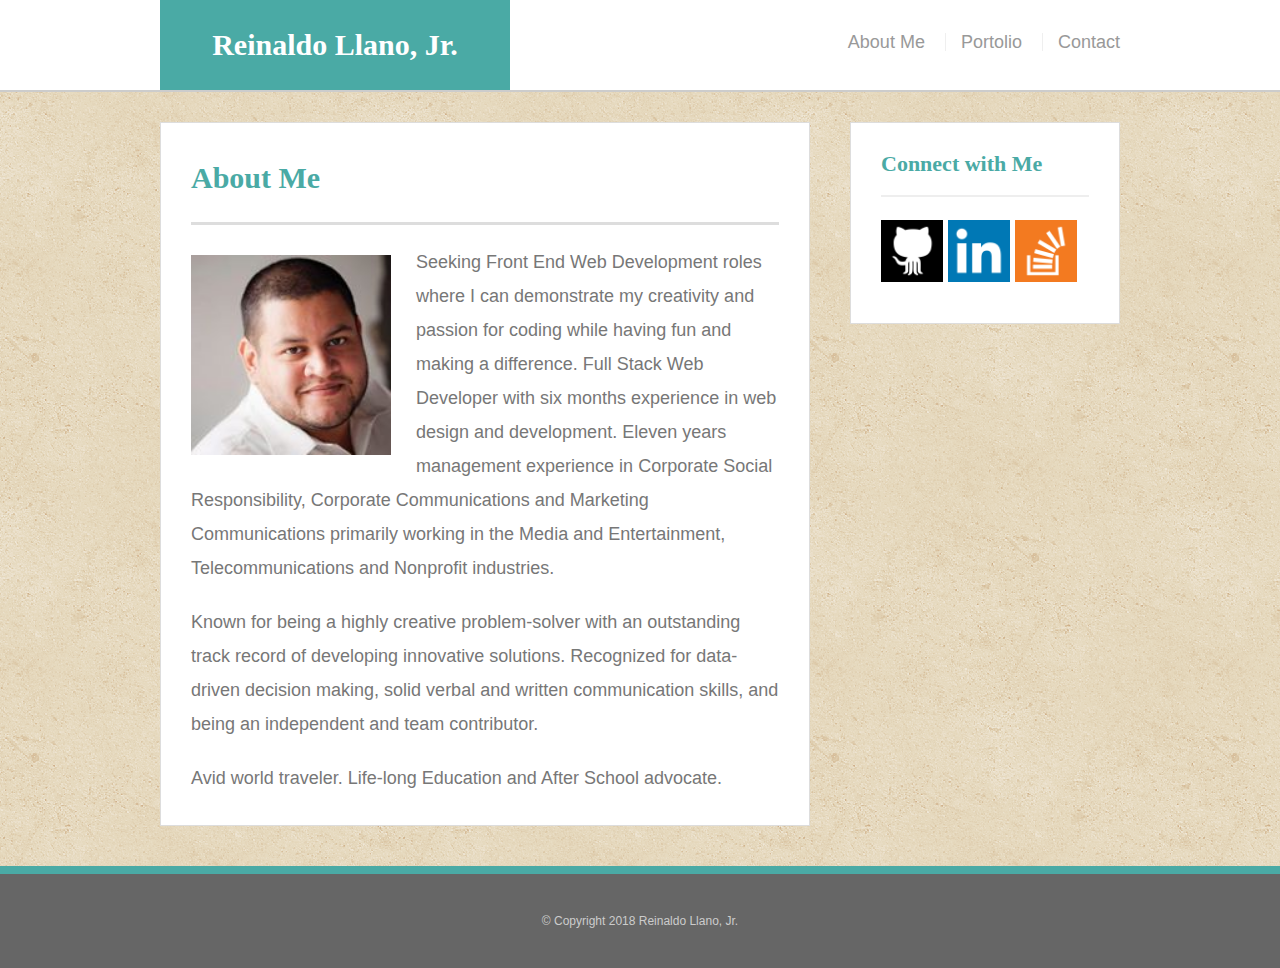
<file: oldindex.html>
<!DOCTYPE html>
<html lang="en-us">

<head>
  <meta charset="UTF-8">
  <title> About Me</title>
   <link rel="stylesheet" type="text/css" href="assets\css\reset.css"> 
     <link rel="stylesheet" type="text/css" href="assets\css\style.css">
</head>

<body>
  <header id="masthead">
    <div class="container">
      <a href="index.html" id="logo">Reinaldo Llano, Jr.</a>
      <nav>
        <a href="index.html">About Me</a>
        <a href="portfolio.html">Portolio</a>
        <a href="contact.html">Contact</a>
      </nav>
    </div>
  </header>

  <div id="main-container" class="container">
    <section class="main-section">
      <h1>About Me</h1>
      <img src="assets\images\RL Personal Photo.jpg" class="auth-image" alt="Reinaldo Profile Pic">
      <p> Seeking Front End Web Development roles where I can demonstrate my creativity and passion for coding while having fun and making a difference.  Full Stack Web Developer with six months experience in web design and development. Eleven years management experience in Corporate Social Responsibility, Corporate Communications and Marketing Communications primarily working in the Media and Entertainment, Telecommunications and Nonprofit industries.  </p>
      <p> Known for being a highly creative problem-solver with an outstanding track record of developing innovative solutions. Recognized for data-driven decision making, solid verbal and written communication skills, and being an independent and team contributor.  </p>
      <p>Avid world traveler.  Life-long Education and After School advocate.</p>
    </section>

    <section class="sidebar">
      <div id="connect">
        <h2>Connect with Me</h2>
        <a href="https://llanoreinaldo.github.io">
          <img src="assets/images/github.png" class="social media" alt="Github"></a>
        <a href="https://www.linkedin.com/in/llanoreinaldo/">
          <img src="assets/images/linkedin.png" class="social media" alt="Linked In"></a>
        <a href="https://stackoverflow.com/story/basic-portfolio">
          <img src="assets/images/stack overflow.png" class="social media" alt="Stack Overflow"></a>
      </div>
    </section>
  </div>


</body>

<footer>
  <div class="container">
    &copy; Copyright 2018 Reinaldo Llano, Jr.
  </div>
</footer>


</html>
</file>
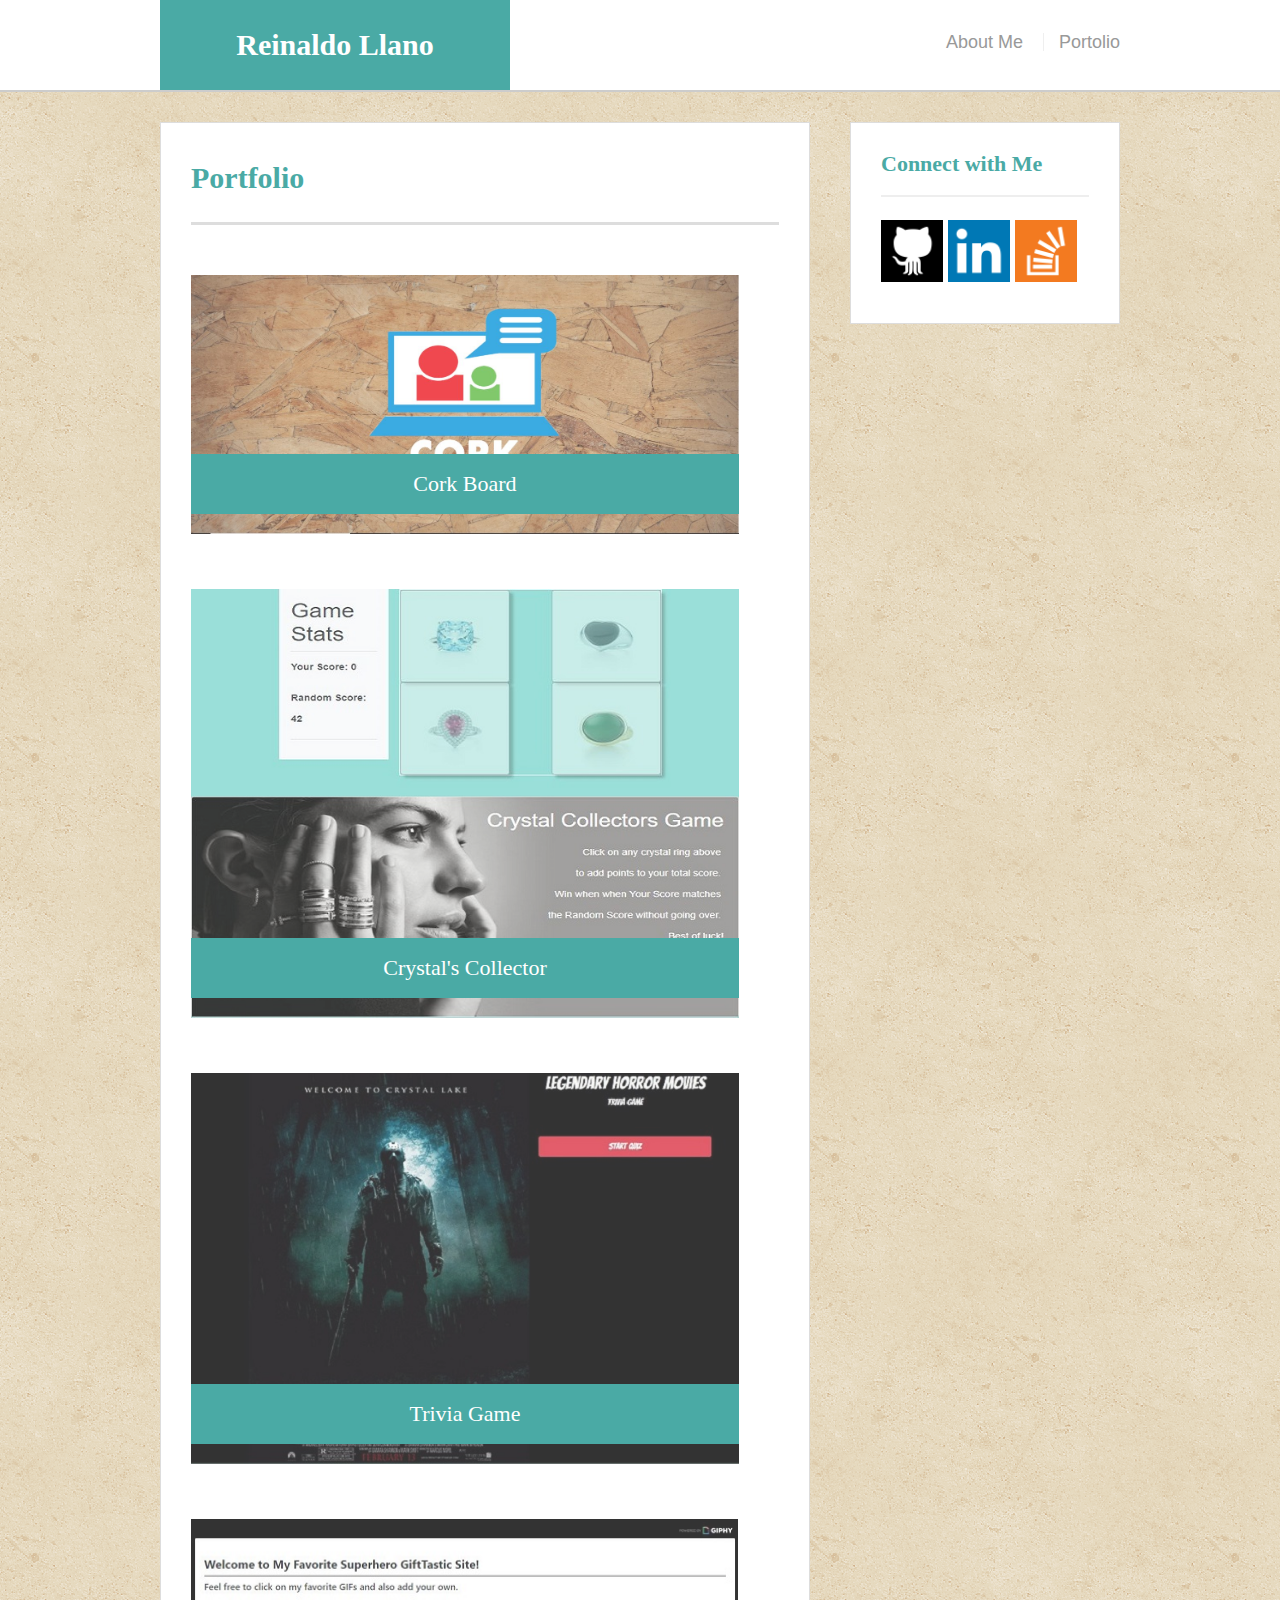
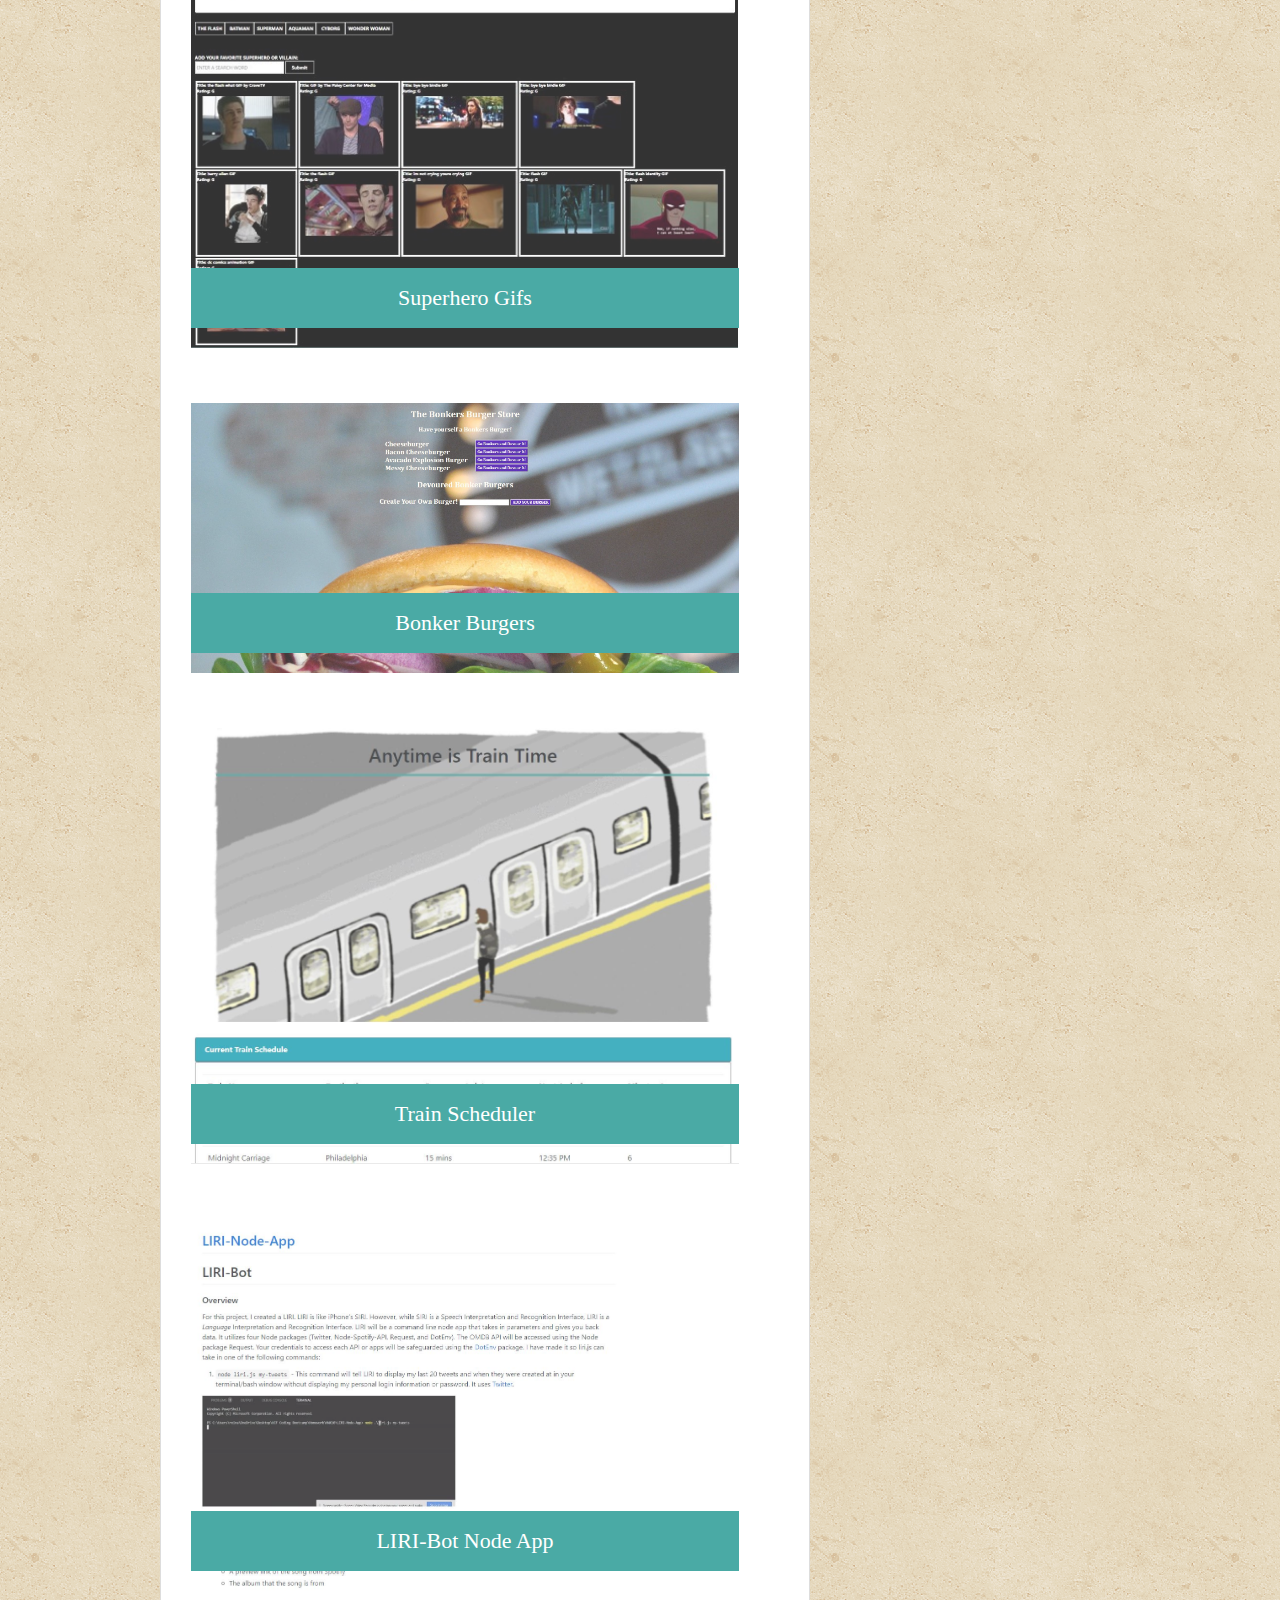
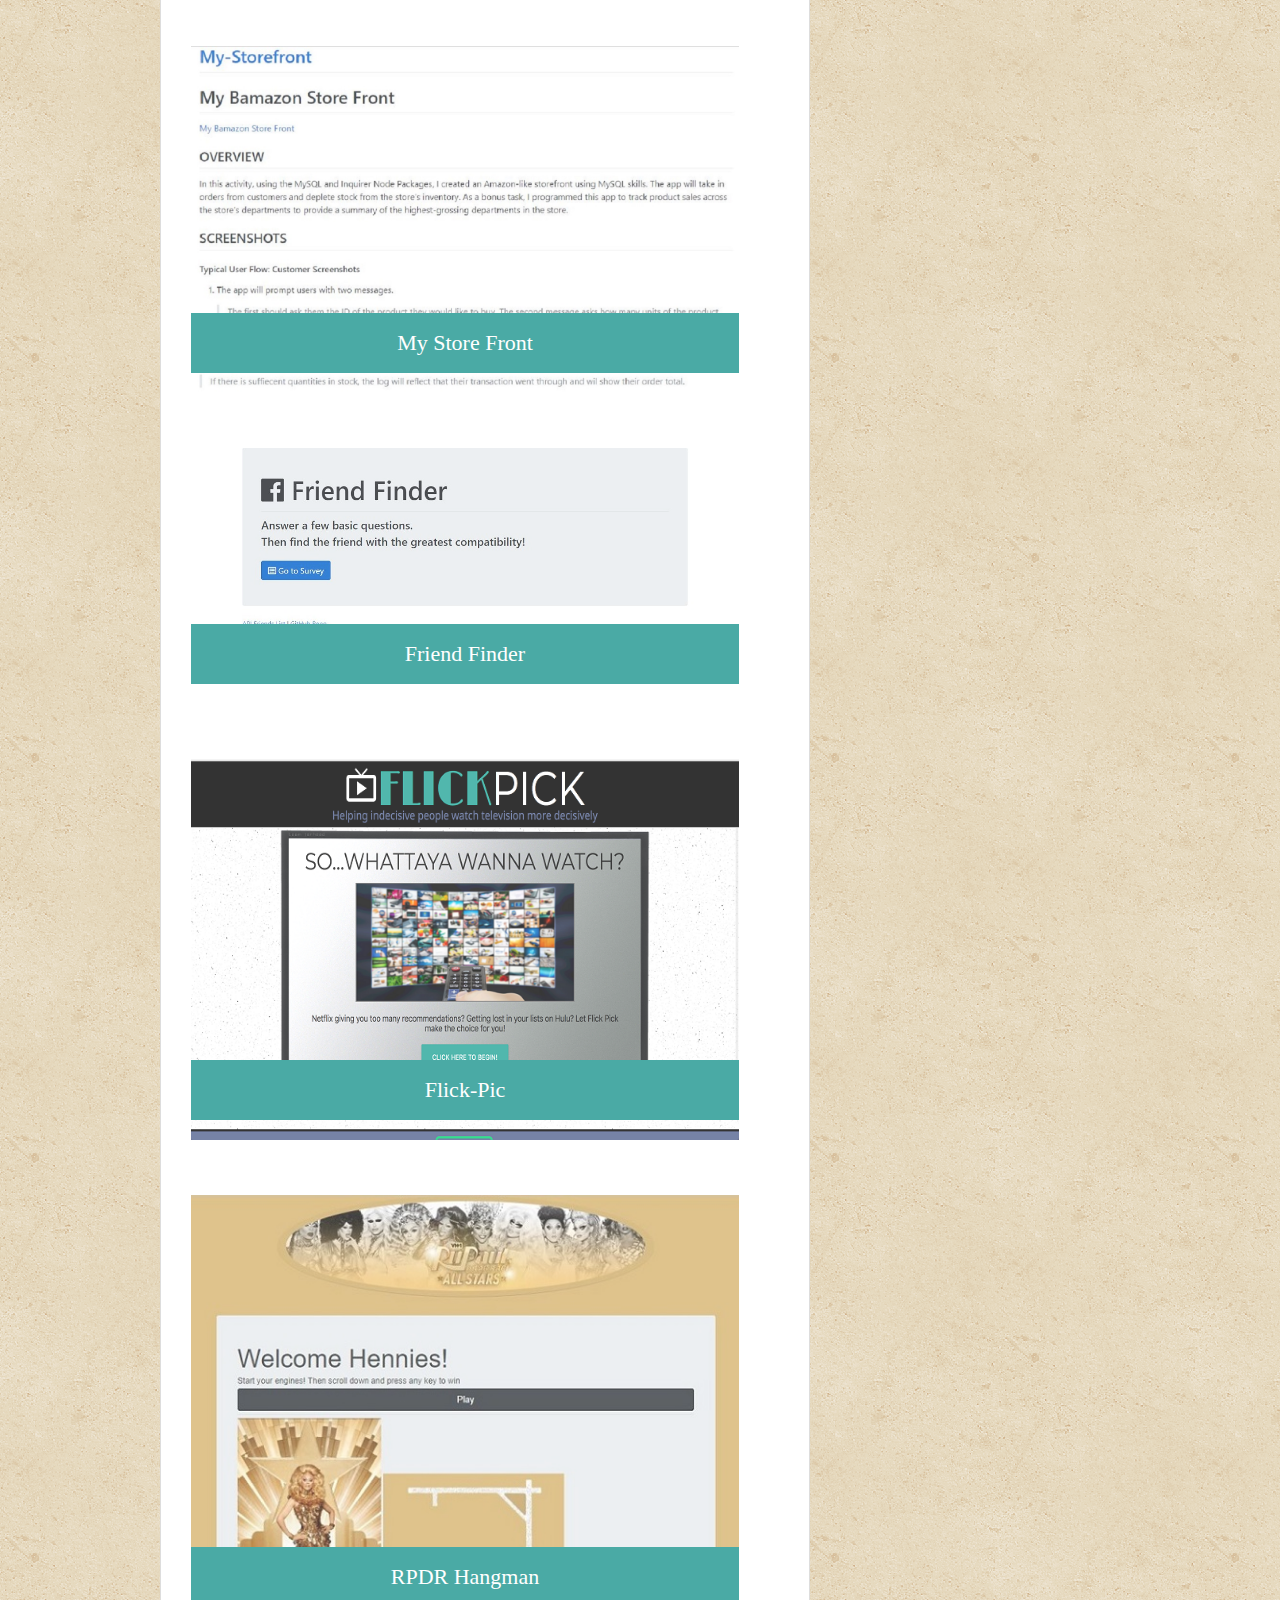
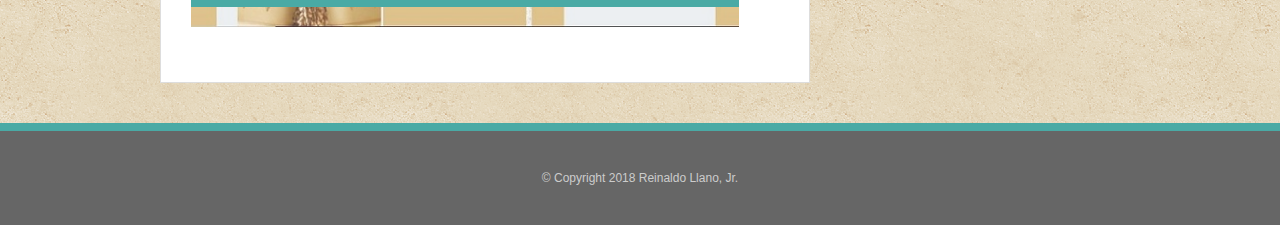
<file: portfolio.html>
<!DOCTYPE html>
<html lang="en-us">

<head>
    <meta charset="UTF-8">
    <title> Porfolio</title>
    <link rel="stylesheet" type="text/css" href="assets\css\reset.css">
    <link rel="stylesheet" type="text/css" href="assets\css\style.css">
</head>

<body>
    <header id="masthead">
        <div class="container">
            <a href="index.html" id="logo">Reinaldo Llano</a>
            <nav>
                <a href="index.html">About Me</a>
                <a href="portfolio.html">Portolio</a>
            </nav>
        </div>
    </header>

    <div id="main-container" class="container">
        <section class="main-section">
            <h1>Portfolio</h1>

            <div class="work">
                <a href="https://corkboard2018.herokuapp.com/">
                    <img src="./assets/images/corkboard.JPG" class="image" alt="Cork Board">
                </a>
                <h3>Cork Board</h3>
            </div>

            <div class="work">
                <a href="https://llanoreinaldo.github.io/Crystal-Collectors/">
                    <img src="./assets/images/Crystals2.JPG" class="image" alt="Crystals Game">
                </a>
                <h3>Crystal's Collector</h3>
            </div>
            
            <div class="work">
                <a href="https://llanoreinaldo.github.io/TriviaGame">
                    <img src="./assets/images/trivia game.jpg" class="image" alt="Trivia Game">
                </a>
                <h3>Trivia Game</h3>
            </div>

            <div class="work">
                <a href="https://llanoreinaldo.github.io/GifTastic-Game/">
                    <img src="./assets/images/myGiftastic.jpg" class="image" alt="Giftastic Game">
                </a>
                <h3>Superhero Gifs</h3>
            </div>

            <div class="work">
                <a href="https://llanoreinaldo.github.io/burger-store/">
                    <img src="./assets/images/bonkerburger.JPG" class="image" alt="Bonker Burgers">
                </a>
                <h3>Bonker Burgers</h3>
            </div>
            
            <div class="work">
                <a href="https://llanoreinaldo.github.io/Train-Scheduler/">
                    <img src="./assets/images/train-scheduler.JPG" class="image" alt="Rock Paper Scissors">
                </a>
                <h3>Train Scheduler</h3>
            </div>

            <div class="work">
                <a href="https://llanoreinaldo.github.io/LIRI-Node-App/">
                    <img src="./assets/images/LIRI-Bot.JPG" class="image" alt="LIRI-Bot">
                </a>
                <h3>LIRI-Bot Node App</h3>
            </div>

            <div class="work">
                <a href="https://llanoreinaldo.github.io/My-Storefront/">
                    <img src="./assets/images/My-Storefront.JPG" class="image" alt="My Storefront">
                </a>
                <h3>My Store Front</h3>
            </div>
            

            <div class="work">
                <a href="http://www.llanoreinaldo.com/Friend-Finder/">
                    <img src="./assets/images/friend-finder1.jpg" class="image" alt="Friend Finder">
                </a>
                <h3>Friend Finder</h3>
            </div>


            <div class="work">
                <a href="https://hillaryblavin.github.io/Flick-Pick/">
                    <img src="./assets/images/flickpick2.png" class="image" alt="Flick-Pick">
                </a>
                <h3>Flick-Pic</h3>
            </div>
 
            <div class="work">
                <a href="https://llanoreinaldo.github.io/Hangman-Game/">
                    <img src="./assets/images/rpdr game.JPG" class="image" alt="Hangman">
                </a>
                <h3>RPDR Hangman</h3>
            </div>

        </section>

        <section class="sidebar">
            <div id="connect">
                <h2>Connect with Me</h2>
                <a href="https://llanoreinaldo.github.io">
                    <img src="assets/images/github.png" class="social media" alt="Github">
                </a>
                <a href="https://www.linkedin.com/in/llanoreinaldo/">
                    <img src="assets/images/linkedin.png" class="social media" alt="Linked In">
                </a>
                <a href="https://stackoverflow.com/story/basic-portfolio">
                    <img src="assets/images/stack overflow.png" class="social media" alt="Stack Overflow">
                </a>
            </div>
        </section>

    </div>
</body>

<footer>
    <div class="container">
        &copy; Copyright 2018 Reinaldo Llano, Jr.
    </div>
</footer>

</html>
</file>
